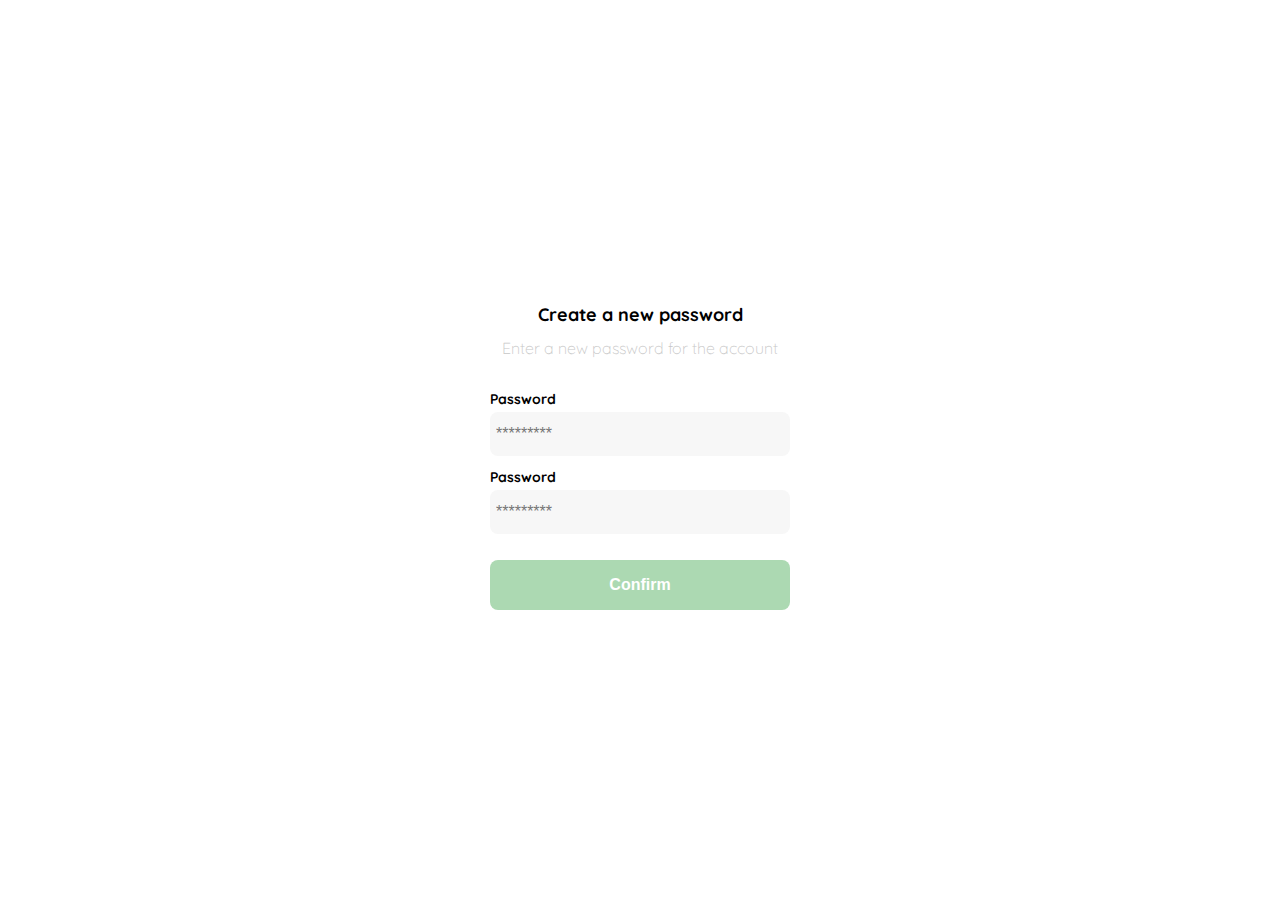
<file: 01_createPass.html>
<!DOCTYPE html>
<html lang="en">
<head>
    <meta charset="UTF-8">
    <meta http-equiv="X-UA-Compatible" content="IE=edge">
    <meta name="viewport" content="width=device-width, initial-scale=1.0">

    <link rel="preconnect" href="https://fonts.googleapis.com">
    <link rel="preconnect" href="https://fonts.gstatic.com" crossorigin>
    <link href="https://fonts.googleapis.com/css2?family=Quicksand:wght@300;500;700&display=swap" rel="stylesheet">

    <link rel="stylesheet" href="./Styles/01_createPass.css">
    <title>Create a new password</title>
</head>
<body>
    <div class="login">
        <div class="form-container">
            <img src="./Assets/logos/logo_yard_sale.svg" alt="" class="logo">
            <h1 class="title">Create a new password</h1>
            <p class="subtitle"> Enter a new password for the account</p>

            <form action="/" class="form">
                <label for="password" class="label">Password</label>
                <input type="password" id="password" placeholder="*********" class="input input-password">

                <label for="new-password" class="label">Password</label>
                <input type="password" id="new-password" placeholder="*********" class="input input-password">

                <input type="submit" value="Confirm" class="primary-button login-button">
            </form>
        </div>
    </div>
    


















</body>
</html>
</file>
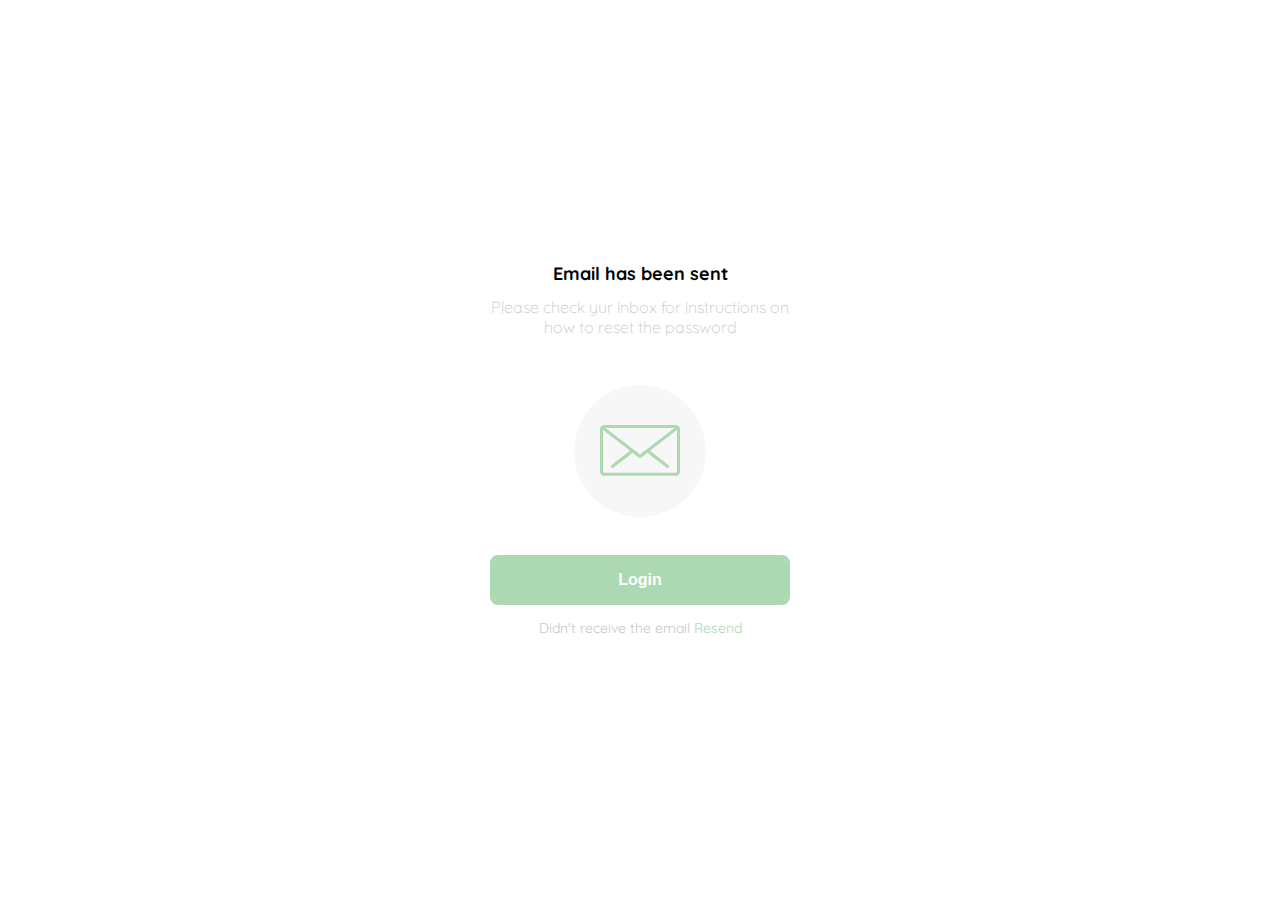
<file: 02_emailHAsBeenSent.html>
<!DOCTYPE html>
<html lang="en">
<head>
    <meta charset="UTF-8">
    <meta http-equiv="X-UA-Compatible" content="IE=edge">
    <meta name="viewport" content="width=device-width, initial-scale=1.0">

    <link rel="preconnect" href="https://fonts.googleapis.com">
    <link rel="preconnect" href="https://fonts.gstatic.com" crossorigin>
    <link href="https://fonts.googleapis.com/css2?family=Quicksand:wght@300;500;700&display=swap" rel="stylesheet">

    <link rel="stylesheet" href="./Styles/02_emailHAsBeenSent.css">
    <title>Email has been Sent</title>
</head>
<body>
    <div class="login">
        <div class="form-container">
            <img src="./Assets/logos/logo_yard_sale.svg" alt="" class="logo">
            <h1 class="title">Email has been sent</h1>
            <p class="subtitle"> Please check yur inbox for instructions on how to reset the password</p>

            <figure class="email-image">
                <img src="./Assets/icons/email.svg" alt="email" class="email-image__img">
            </figure>

            <button class="primary-button login-button"> Login</button>
            <p class="resend">
                <span>Didn't receive the email</span>
                <a href="/">Resend</a>
            </p>
            
        </div>
    </div>
    


















</body>
</html>
</file>
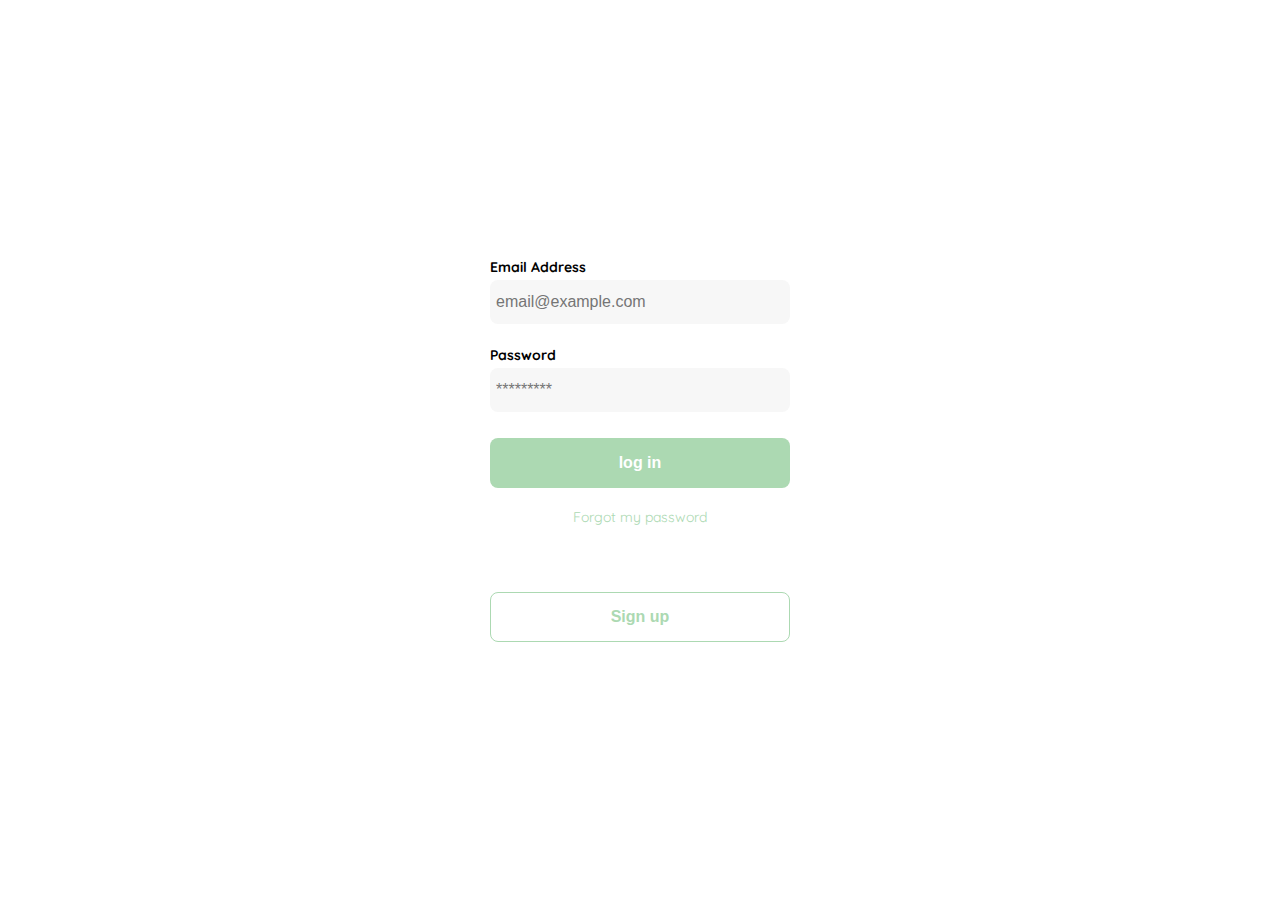
<file: 03_login.html>
<!DOCTYPE html>
<html lang="en">
<head>
    <meta charset="UTF-8">
    <meta http-equiv="X-UA-Compatible" content="IE=edge">
    <meta name="viewport" content="width=device-width, initial-scale=1.0">

    <link rel="preconnect" href="https://fonts.googleapis.com">
    <link rel="preconnect" href="https://fonts.gstatic.com" crossorigin>
    <link href="https://fonts.googleapis.com/css2?family=Quicksand:wght@300;500;700&display=swap" rel="stylesheet">

    <link rel="stylesheet" href="./Styles/00_variables.css">
    <link rel="stylesheet" href="./Styles/03_login.css">

    <title>Login</title>
</head>
<body>

    <div class="login">
        <div class="form-container">
            <img src="./Assets/logos/logo_yard_sale.svg" alt="" class="logo">
            
            <form action="/" class="form">
                <label for="email" class="label">Email Address </label>
                <input type="text" id="email" placeholder="email@example.com" class="input input-email">

                <label for="password" class="label">Password</label>
                <input type="password" id="new-password" placeholder="*********" class="input input-password">

                <input type="submit" value="log in" class="primary-button login-button">
                <a href="/"> Forgot my password</a>
            </form>

            <button class="seconday-button signup-button">Sign up </button>
        </div>
    </div>
    
</body>
</html>
</file>
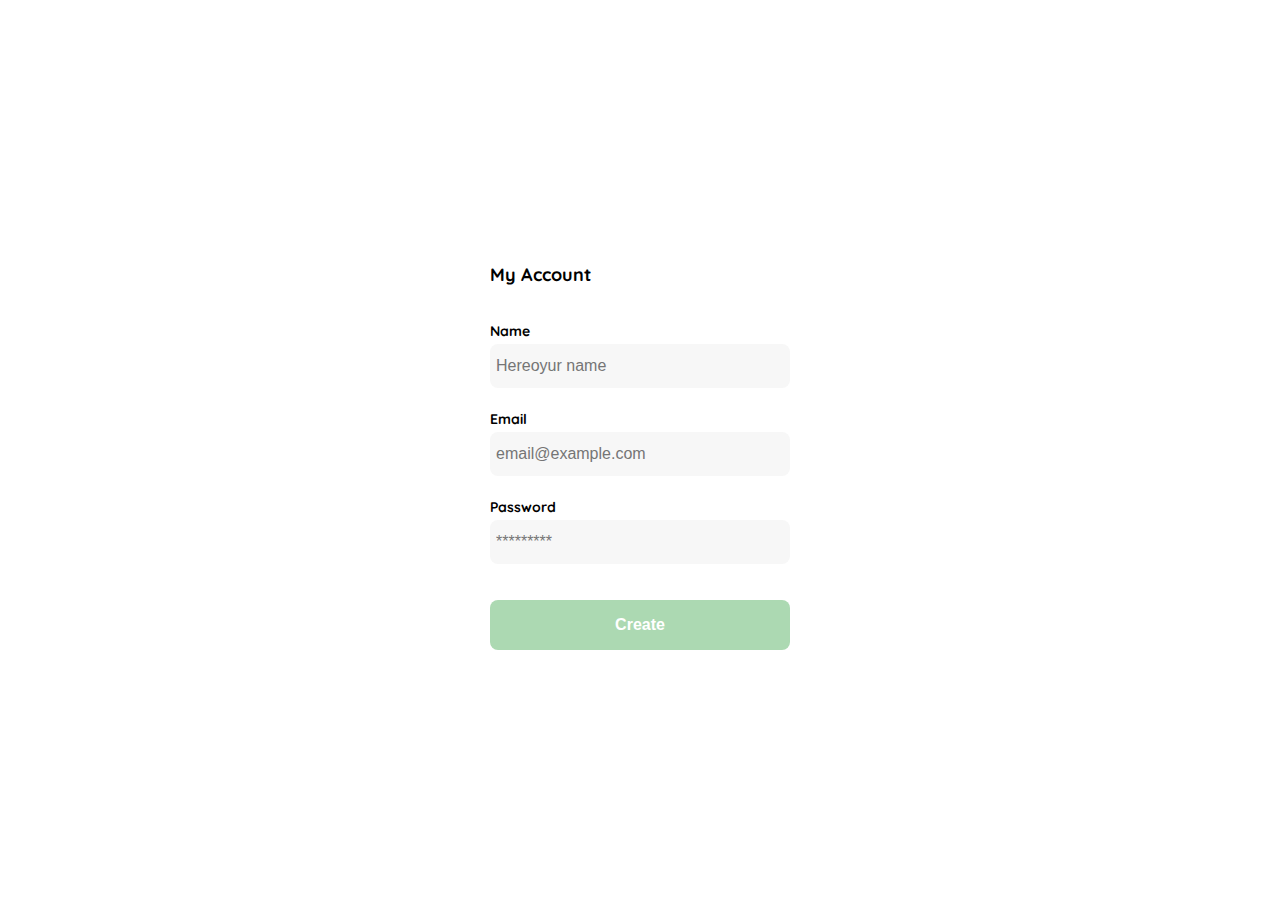
<file: 04_MyAccount.html>
<!DOCTYPE html>
<html lang="en">
<head>
    <meta charset="UTF-8">
    <meta http-equiv="X-UA-Compatible" content="IE=edge">
    <meta name="viewport" content="width=device-width, initial-scale=1.0">

    <link rel="preconnect" href="https://fonts.googleapis.com">
    <link rel="preconnect" href="https://fonts.gstatic.com" crossorigin>
    <link href="https://fonts.googleapis.com/css2?family=Quicksand:wght@300;500;700&display=swap" rel="stylesheet">

    <link rel="stylesheet" href="./Styles/00_variables.css">
    <link rel="stylesheet" href="./Styles/04_MyAccount.css">

    <title>Account</title>
</head>
<body>
    
    <div class="login">
        <div class="form-container">
            <h1 class="title">My Account</h1>

            <form action="/" class="form">
                <label for="name" class="label">Name</label>
                <input type="text" id="name" placeholder="Hereoyur name" class="input input-name">

                <label for="email" class="label">Email</label>
                <input type="text" id="email" placeholder="email@example.com" class="input input-email">

                <label for="new-password" class="label">Password</label>
                <input type="password" id="new-password" placeholder="*********" class="input input-password">

                <input type="submit" value="Create" class="primary-button login-button">
            </form>
        </div>
    </div>

</body>
</html>
</file>
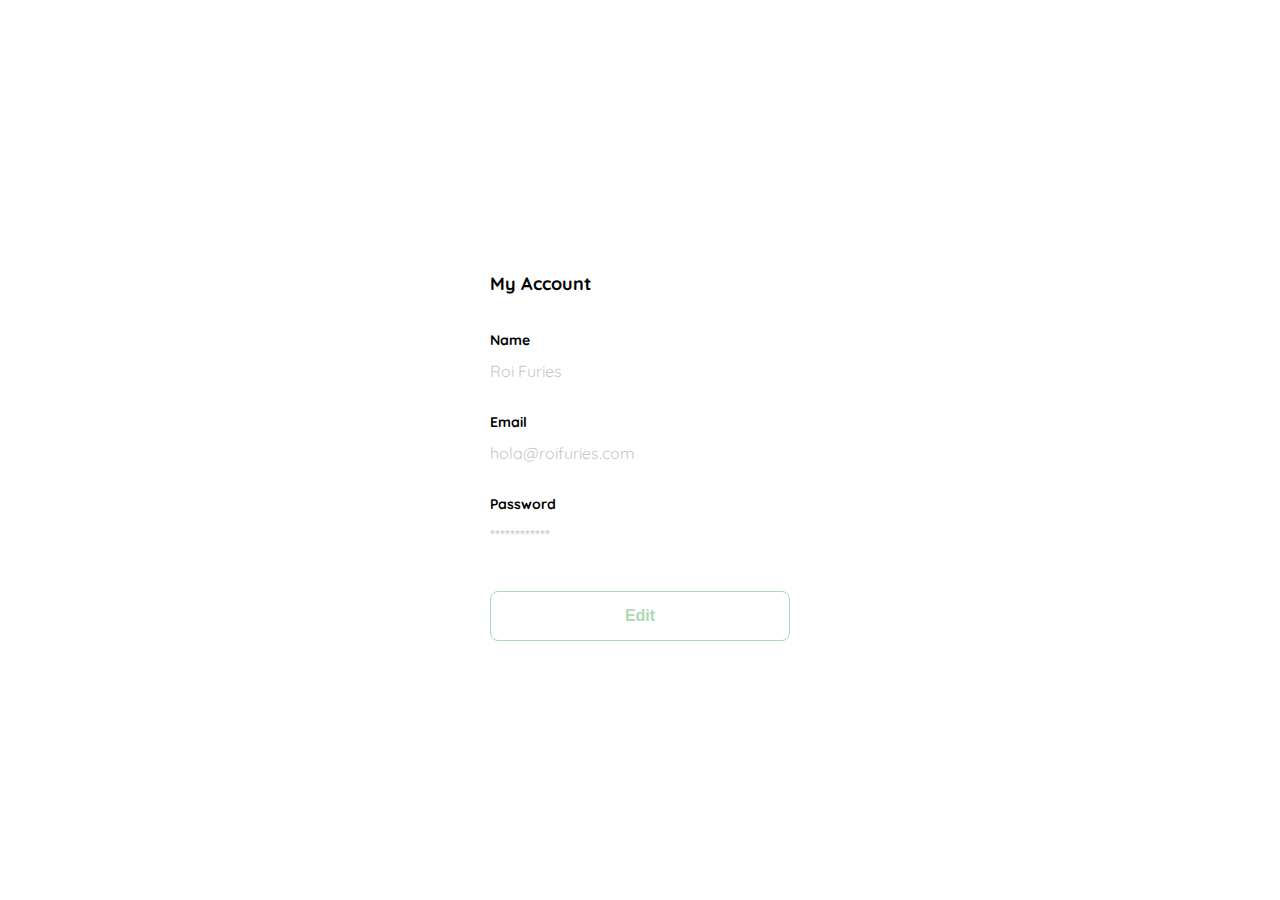
<file: 05_EditMyAccount.html>
<!DOCTYPE html>
<html lang="en">
<head>
    <meta charset="UTF-8">
    <meta http-equiv="X-UA-Compatible" content="IE=edge">
    <meta name="viewport" content="width=device-width, initial-scale=1.0">

    <link rel="preconnect" href="https://fonts.googleapis.com">
    <link rel="preconnect" href="https://fonts.gstatic.com" crossorigin>
    <link href="https://fonts.googleapis.com/css2?family=Quicksand:wght@300;500;700&display=swap" rel="stylesheet">

    <link rel="stylesheet" href="./Styles/00_variables.css">
    <link rel="stylesheet" href="./Styles/05_EditMyAccount.css">

    <title>Account</title>
</head>
<body>
    
    <div class="login">
        <div class="form-container">
            <h1 class="title">My Account</h1>

            <form action="/" class="form">
                <label for="name" class="label">Name</label>
                <p class="value"> Roi Furies </p>

                <label for="email" class="label">Email</label>
                <p class="value"> hola@roifuries.com </p>

                <label for="new-password" class="label">Password</label>
                <p class="value">************</p>

                <input type="submit" value="Edit" class="secondary-button login-button">
            </form>
        </div>
    </div>

</body>
</html>
</file>
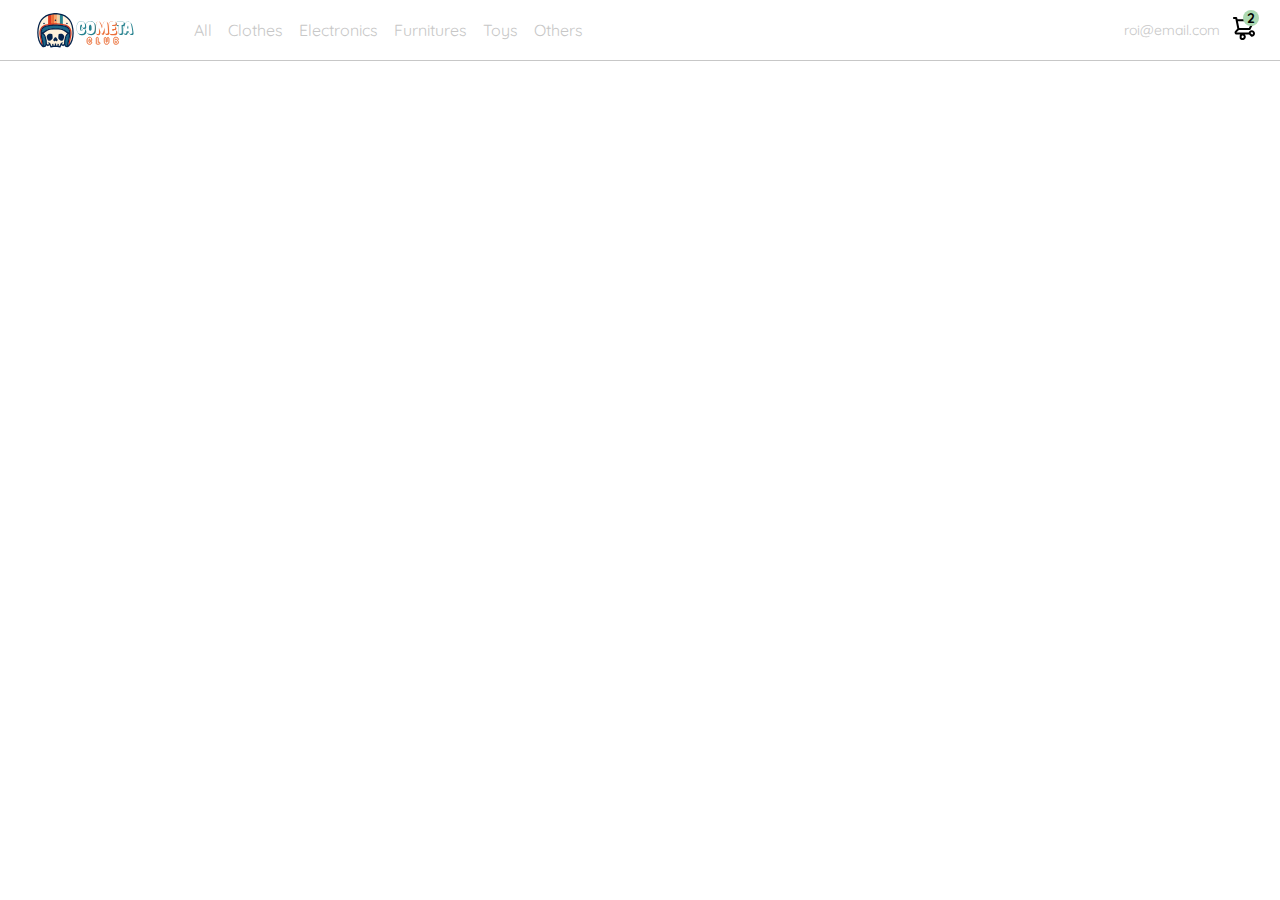
<file: 10_navbar.html>
<!DOCTYPE html>
<html lang="en">
<head>
    <meta charset="UTF-8">
    <meta http-equiv="X-UA-Compatible" content="IE=edge">
    <meta name="viewport" content="width=device-width, initial-scale=1.0">

    <link rel="preconnect" href="https://fonts.googleapis.com">
    <link rel="preconnect" href="https://fonts.gstatic.com" crossorigin>
    <link href="https://fonts.googleapis.com/css2?family=Quicksand:wght@300;500;700&display=swap" rel="stylesheet">

    <link rel="stylesheet" href="./Styles/00_variables.css">
    <link rel="stylesheet" href="./Styles/10_navbar.css">

    <title>Navbar</title>
</head>
<body>
    
    <nav class="nav-container">
        <img src="./Assets/icons/icon_menu.svg" alt="" class="menu">

        <div class="navbar-left">
            <img src="./Assets/logos/logo_cometaClub.svg" alt="logo" class="logo">
            <ul>
                <li>
                    <a href="/">All</a>
                </li>
                <li>
                    <a href="/">Clothes</a>
                </li>
                <li>
                    <a href="/">Electronics</a>
                </li>
                <li>
                    <a href="/">Furnitures</a>
                </li>
                <li>
                    <a href="/">Toys</a>
                </li>
                <li>
                    <a href="/">Others</a>
                </li>
            </ul>
        </div>

        
        <navbar class="navbar-right">
            <ul>
                <li class="navbar-email">roi@email.com</li>
                <li class="navbar-shopping-cart">
                    <img src="./Assets/icons/icon_shopping_cart.svg" alt="icon_shopping_cart">
                    <div>2</div>
                </li>
            </ul>
        </navbar>

    </nav>


</body>
</html>
</file>
<file: Styles/01_createPass.css>
:root{
    --white: #FFFFFF;
    --black: #000000;
    --dark: #232830;
    --very-light-pink: #C7C7C7;
    --text-input-field: #F7F7F7;
    --hospital-green: #ACD9B2;
    --sm: 14px;
    --md: 16px;
    --lg: 18px;
}

body{
    margin: 0;
    font-family: 'Quicksand', sans-serif;
}

.login{
    width: 100%;
    height: 100vh;
    display: grid;
    place-items: center;
}

.form-container{
    display: grid;
    grid-template-rows: auto 1fr auto;
    width: 300px;
}
.logo{
    width: 150px;
    margin-bottom: 48px;
    justify-self: center;
    display: none;
}
.title{
    font-size: var(--lg);
    margin-bottom: 12px;
    text-align: center;
}

.subtitle{
    color: var(--very-light-pink);
    font-size: var(--md);
    font-weight: 300;
    margin-top: 0;
    margin-bottom: 32px;
    text-align: center;
}
.form{
    display: flex;
    flex-direction: column;
}

.label {
    font-size: var(--sm);
    font-weight: bold;
    margin-bottom: 4px;
}
.input{
    background-color: var(--text-input-field);
    border: none;
    border-radius: 8px;
    height: 32px;
    font-size: var(--md);
    padding: 6px;
    margin-bottom: 12px;
}

.primary-button{
    background-color:  var(--hospital-green);
    border-radius: 8px;
    border: none;
    color: var(--white);
    width: 100%;
    cursor: pointer;
    font-size: var(--md);
    font-weight: bold;
    height: 50px;
    margin-top: 14px;
}
@media (max-width: 640px){
    .logo{
        display: block;
    }
}
</file>
<file: Styles/02_emailHAsBeenSent.css>
:root{
    --white: #FFFFFF;
    --black: #000000;
    --dark: #232830;
    --very-light-pink: #C7C7C7;
    --text-input-field: #F7F7F7;
    --hospital-green: #ACD9B2;
    --sm: 14px;
    --md: 16px;
    --lg: 18px;
}

body{
    margin: 0;
    font-family: 'Quicksand', sans-serif;
}

.login{
    width: 100%;
    height: 100vh;
    display: grid;
    place-items: center;
}

.form-container{
    display: grid;
    grid-template-rows: auto 1fr auto;
    width: 300px;
    justify-items: center;
}
.logo{
    width: 150px;
    margin-bottom: 48px;
    justify-self: center;
    display: none;
}
.title{
    font-size: var(--lg);
    margin-bottom: 12px;
    text-align: center;
}

.subtitle{
    color: var(--very-light-pink);
    font-size: var(--md);
    font-weight: 300;
    margin-top: 0;
    margin-bottom: 32px;
    text-align: center;
}


.primary-button{
    background-color:  var(--hospital-green);
    border-radius: 8px;
    border: none;
    color: var(--white);
    width: 100%;
    cursor: pointer;
    font-size: var(--md);
    font-weight: bold;
    height: 50px;
    margin-top: 14px;
}

.email-image{
    background-color: var(--text-input-field);
    width: 132px;
    height: 132px;
    border-radius: 50%;
    display: flex;
    justify-content: center;
    align-items: center;
    margin-bottom: 24px;

}

.email-image img {
    width: 80px;
}
.resend{
    font-size: var(--sm);
}
.resend span {
    color: var(--very-light-pink);
}

.resend a {
    color: var(--hospital-green);
    text-decoration: none;
}




@media (max-width: 640px){
    .logo{
        display: block;
    }
}
</file>
<file: Styles/00_variables.css>
:root{
    --white: #FFFFFF;
    --black: #000000;
    --dark: #232830;
    --very-light-pink: #C7C7C7;
    --text-input-field: #F7F7F7;
    --hospital-green: #ACD9B2;
    --sm: 14px;
    --md: 16px;
    --lg: 18px;
}

body{
    margin: 0;
    font-family: 'Quicksand', sans-serif;
}
</file>
<file: Styles/03_login.css>
.login{
    width: 100%;
    height: 100vh;
    display: grid;
    place-items: center;
}

.form-container{
    display: grid;
    grid-template-rows: auto 1fr auto;
    width: 300px;
}
.logo{
    width: 150px;
    margin-bottom: 48px;
    justify-self: center;
    display: none;
}

.form{
    display: flex;
    flex-direction: column;
}

.form a{
    color: var(--hospital-green);
    font-size: var(--sm);
    text-align: center;
    text-decoration: none;
    margin-bottom: 52px;
    margin-top: 20px;
}

.label {
    font-size: var(--sm);
    font-weight: bold;
    margin-bottom: 4px;
}
.input{
    background-color: var(--text-input-field);
    border: none;
    border-radius: 8px;
    height: 32px;
    font-size: var(--md);
    padding: 6px;
    margin-bottom: 12px;
}

.input-email{
    margin-bottom: 22px;
}

.primary-button{
    background-color:  var(--hospital-green);
    border-radius: 8px;
    border: none;
    color: var(--white);
    width: 100%;
    cursor: pointer;
    font-size: var(--md);
    font-weight: bold;
    height: 50px;
    margin-top: 14px;
}

.seconday-button{
    background-color:  var(--white);
    border-radius: 8px;
    border: solid 1px var(--hospital-green);
    color: var(--hospital-green);
    width: 100%;
    cursor: pointer;
    font-size: var(--md);
    font-weight: bold;
    height: 50px;
    margin-top: 14px;
}

.seconday-button:hover{
    background-color: var(--hospital-green);
    color:  var(--white);

}
@media (max-width: 640px){
    .logo{
        display: block;
    }
    .seconday-button{
        position: absolute;
        top: 88%;
        width: 300px;
    }

}
</file>
<file: Styles/04_MyAccount.css>
:root{
    --white: #FFFFFF;
    --black: #000000;
    --dark: #232830;
    --very-light-pink: #C7C7C7;
    --text-input-field: #F7F7F7;
    --hospital-green: #ACD9B2;
    --sm: 14px;
    --md: 16px;
    --lg: 18px;
}

body{
    margin: 0;
    font-family: 'Quicksand', sans-serif;
}

.login{
    width: 100%;
    height: 100vh;
    display: grid;
    place-items: center;
}

.form-container{
    display: grid;
    grid-template-rows: auto 1fr auto;
    width: 300px;
}

.title{
    font-size: var(--lg);
    margin-bottom: 36px;
    text-align: start;
}

.form{
    display: flex;
    flex-direction: column;
}

.label {
    font-size: var(--sm);
    font-weight: bold;
    margin-bottom: 4px;
}
.input{
    background-color: var(--text-input-field);
    border: none;
    border-radius: 8px;
    height: 32px;
    font-size: var(--md);
    padding: 6px;
    margin-bottom: 112px;
}

.input-name,
.input-email,
.input-password{
    margin-bottom: 22px ;

}

.primary-button{
    background-color:  var(--hospital-green);
    border-radius: 8px;
    border: none;
    color: var(--white);
    width: 100%;
    cursor: pointer;
    font-size: var(--md);
    font-weight: bold;
    height: 50px;
    margin-top: 14px;
}
@media (max-width: 640px){
    .primary-button{
        position: absolute;
        top: 88%;
        width: 300px;
    }
}
</file>
<file: Styles/05_EditMyAccount.css>
.login{
    width: 100%;
    height: 100vh;
    display: grid;
    place-items: center;
}

.form-container{
    display: grid;
    grid-template-rows: auto 1fr auto;
    width: 300px;
}

.title{
    font-size: var(--lg);
    margin-bottom: 36px;
    text-align: start;
}

.form{
    display: flex;
    flex-direction: column;
}

.label {
    font-size: var(--sm);
    font-weight: bold;
    margin-bottom: 4px;
}

.value{
    color: var(--very-light-pink);
    font-size: var(--md);
    margin: 8px 0 32px 0;
}

.secondary-button{
    background-color:  var(--white);
    border-radius: 8px;
    border: 1px solid var(--hospital-green);
    color: var(--hospital-green);
    width: 100%;
    cursor: pointer;
    font-size: var(--md);
    font-weight: bold;
    height: 50px;
    margin-top: 14px;
}
@media (max-width: 640px){
    .primary-button{
        position: absolute;
        top: 88%;
        width: 300px;
    }
}
</file>
<file: Styles/10_navbar.css>
.nav-container{
    display: flex;
    justify-content: space-between;
    padding: 0 24px;
    border-bottom: 1px solid var(--very-light-pink);
}


.menu{
    display: none;
}

.logo{
    width: 100px;
    margin-right: 50px;
}
.navbar-left ul,
.navbar-right ul {
    list-style: none;
    padding: 0;
    margin: 0;
    display: flex;
    align-items: center;
    height: 60px;
}

.navbar-left{
    display: flex;
}
.navbar-left{
    margin-left: 12px;
}
.navbar-left ul li a,
.navbar-right ul li a{
    text-decoration: none;
    color: var(--very-light-pink);
    border: 1px solid var(---white);
    padding: 8px;
    border-radius: 8px;
}

.navbar-left ul li a:hover,
.navbar-right ul li a:hover {
    border: 1px solid var(--hospital-green);
    color: var(--hospital-green);
}
.navbar-email{
    color: var(--very-light-pink);  
    font-size: var(--sm);
    margin-right: 12px;

}
.navbar-shopping-cart{
    position: relative;
}

.navbar-shopping-cart div{
    width: 16px;
    height: 16px;
    background-color: var(--hospital-green);
    border-radius: 50%;
    font-size: var(--sm);
    font-weight: bold;
    position:  absolute;
    top: -6px;
    right: -3px;
    display: flex;
    justify-content: center;
    align-items: center;
}

/* responsive */

@media (max-width: 640px) {

    .menu{
        display: block;
    }
    .navbar-left ul {
        display: none;
    }
    .navbar-email {
        display: none;
    }
    
}
</file>
